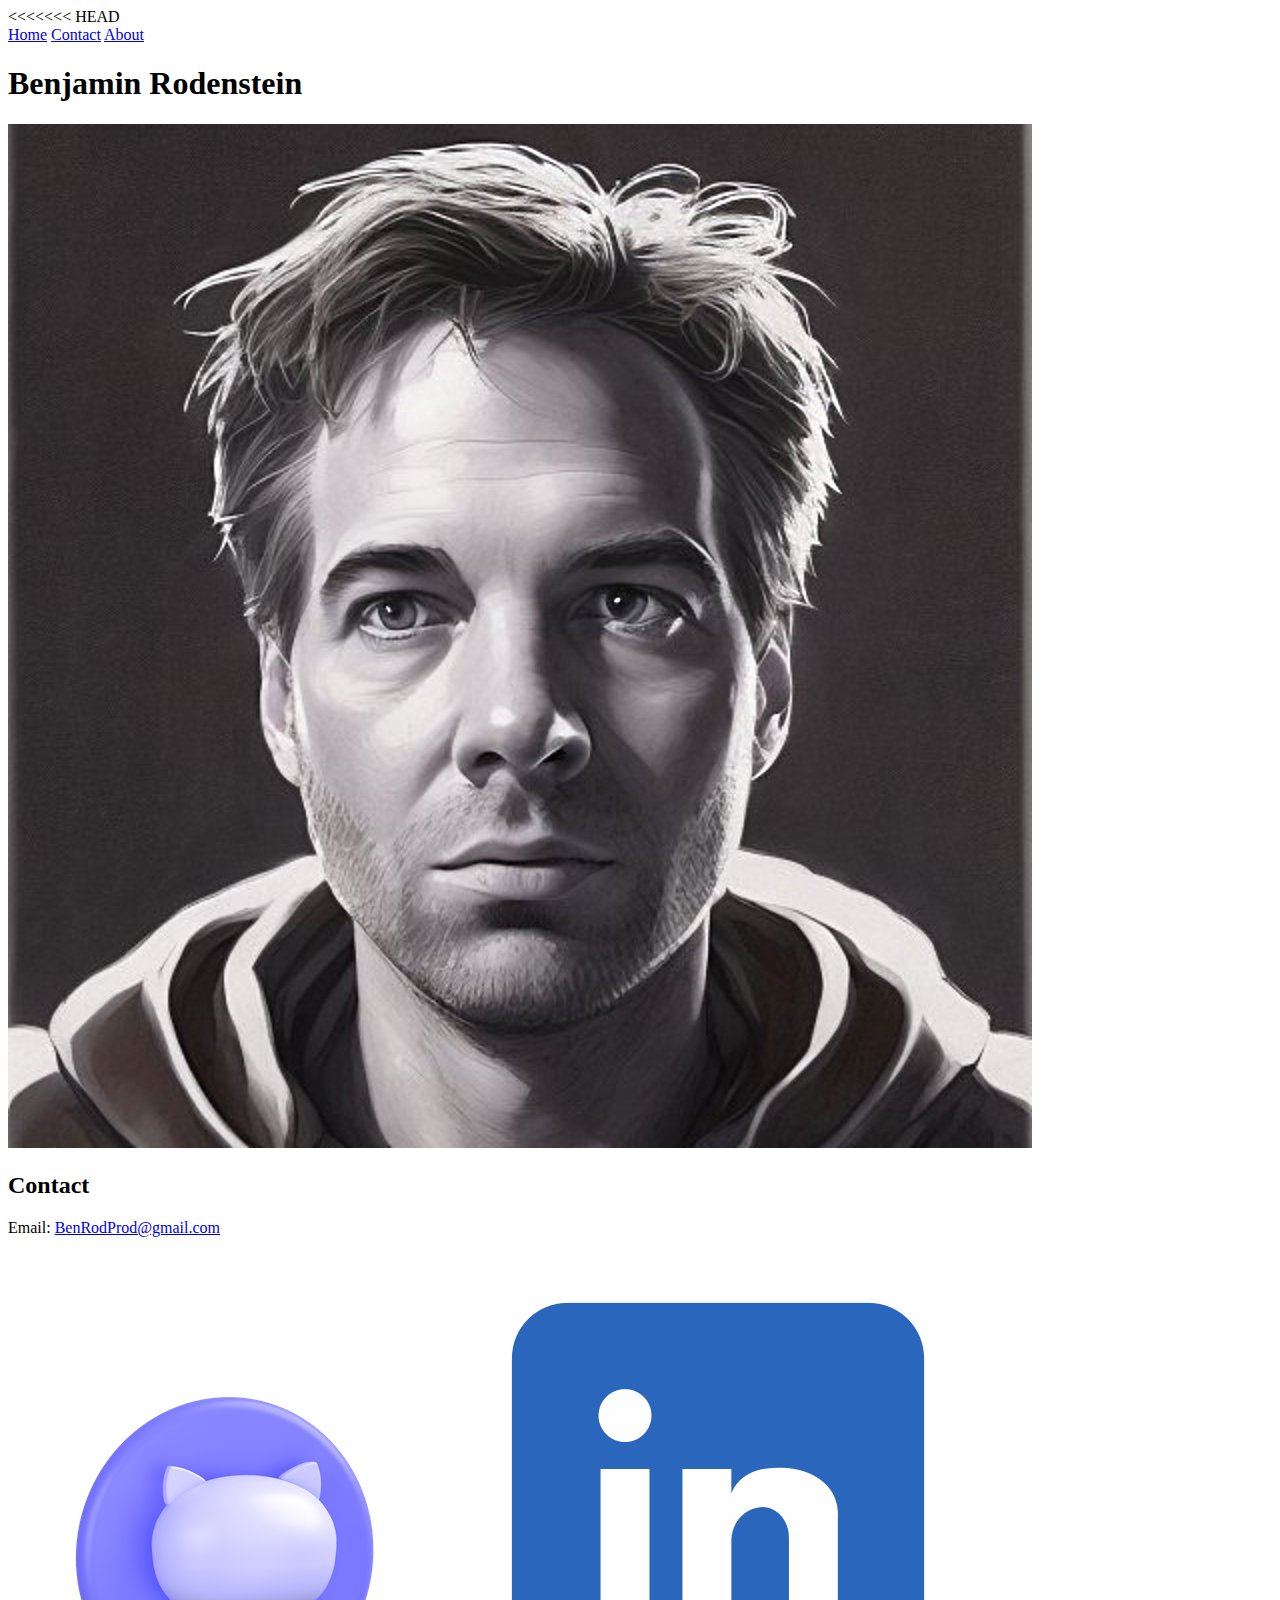
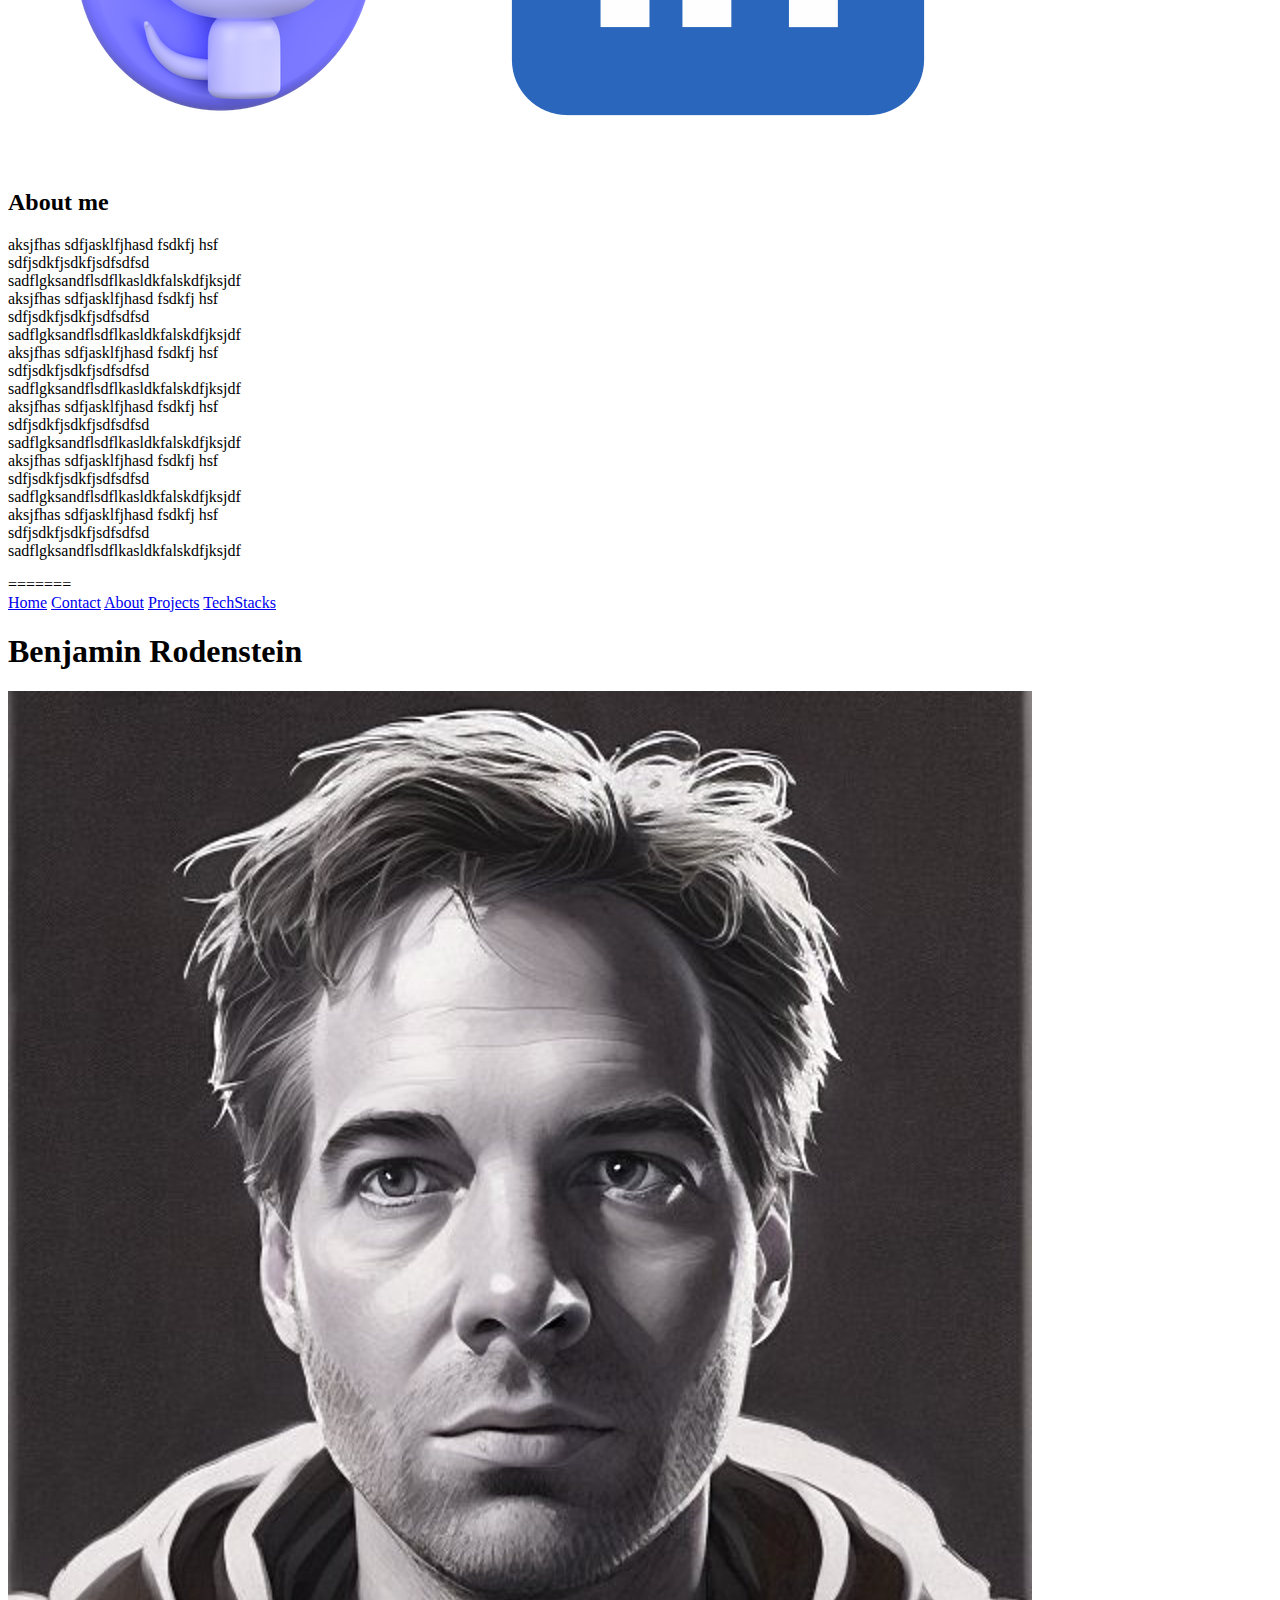
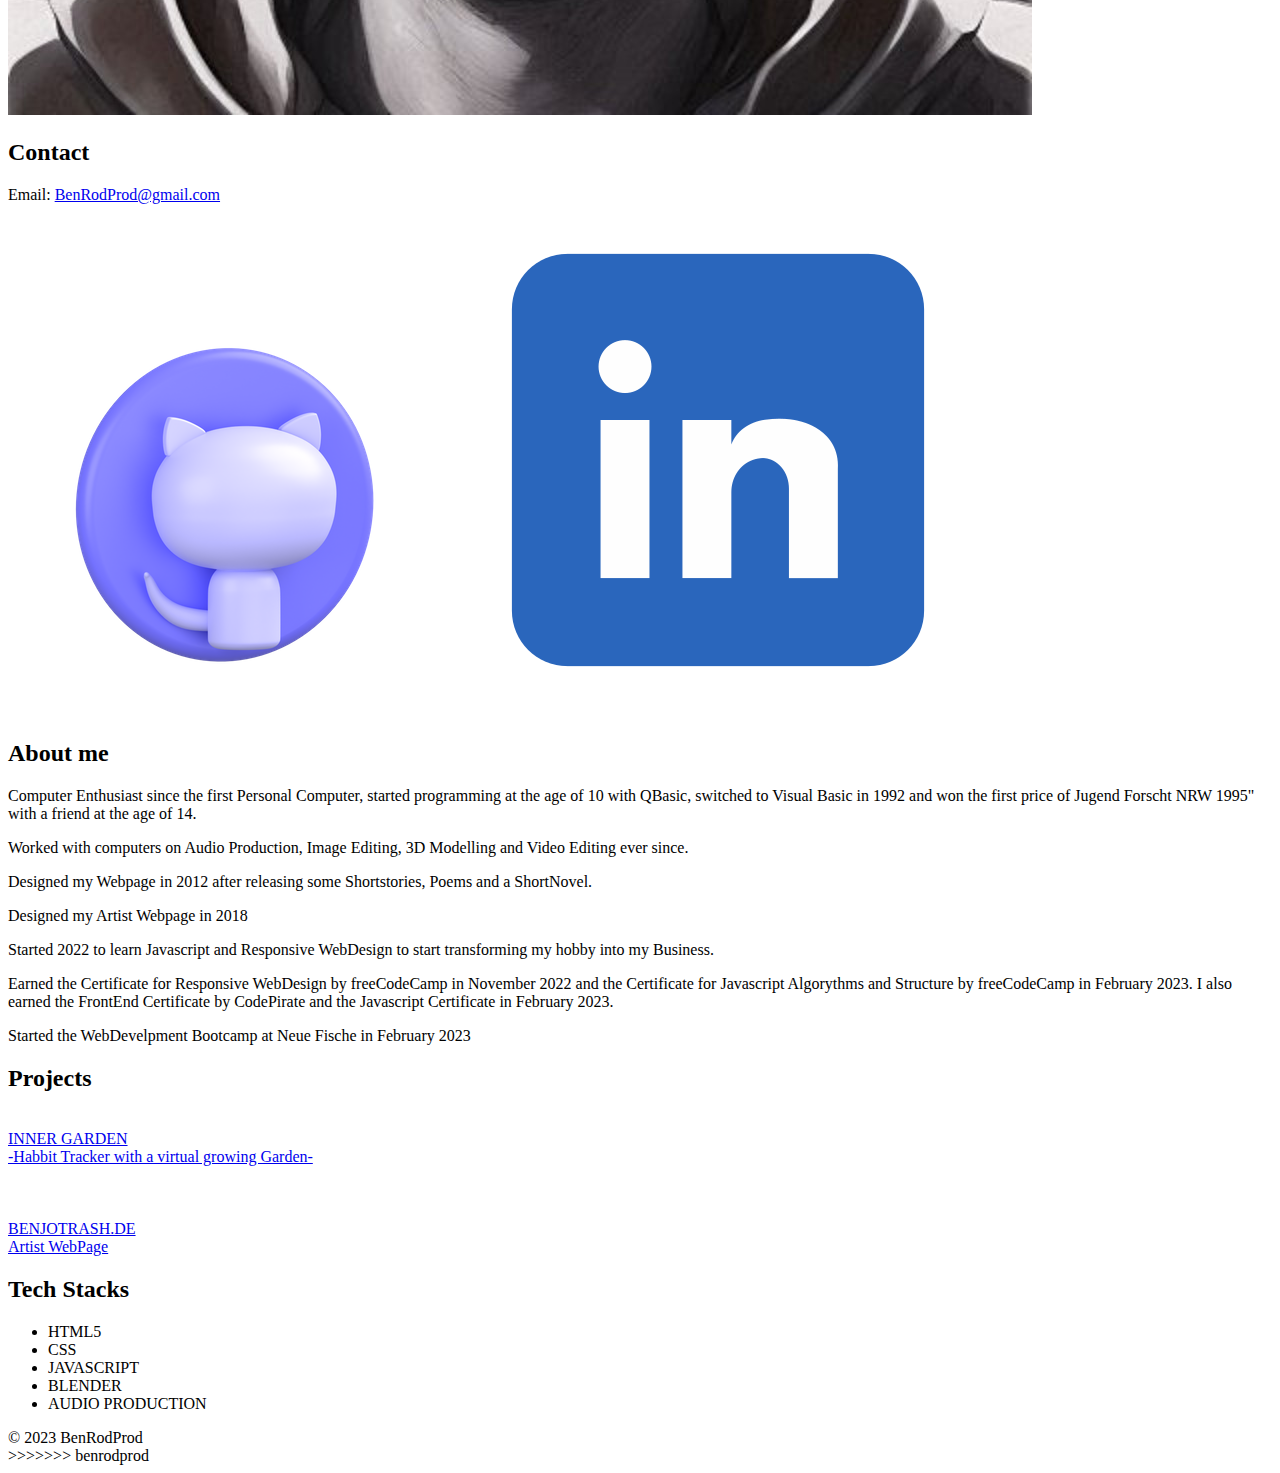
<file: html/index.html>
<!DOCTYPE html>
<html lang="en">
  <head>
    <link rel="stylesheet" href="../css/style.css" />
    <script src="../javascript/script.js"></script>
    <title>Benjamin Rodenstein</title>
  </head>

  <body>
<<<<<<< HEAD
    <nav id="navbar">
      <a href="#header">Home</a>
      <a href="#contact">Contact</a>
      <a href="#about">About</a>
    </nav>

    <div id="main">
      <div id="header">
        <h1>Benjamin Rodenstein</h1>
      </div>
      <div id="pic">
        <img src="avatar.jpg" alt="A Picture Of Myself" />
      </div>
      <div id="contact">
        <h2>Contact</h2>
        <p id="email">
          Email: <a href="mailto:BenRodProd@gmail.com">BenRodProd@gmail.com</a>
        </p>
        <div id="symbols">
          <a
            href="http://www.github.com/benrodprod"
            target="”_blank”"
            id="symbol1"
            ><img src="github.png" alt="github"
          /></a>
          <a
            href="http://www.linkedin.com/benrodprod"
            target="”_blank”"
            id="symbol2"
            ><img src="linkedin.png" alt="github"
          /></a>
        </div>
      </div>
      <div>
        <h2 id="about">About me</h2>
        <p id="about-text">
          aksjfhas sdfjasklfjhasd fsdkfj hsf<br />
          sdfjsdkfjsdkfjsdfsdfsd<br />
          sadflgksandflsdflkasldkfalskdfjksjdf<br />
          aksjfhas sdfjasklfjhasd fsdkfj hsf<br />
          sdfjsdkfjsdkfjsdfsdfsd<br />
          sadflgksandflsdflkasldkfalskdfjksjdf<br />
          aksjfhas sdfjasklfjhasd fsdkfj hsf<br />
          sdfjsdkfjsdkfjsdfsdfsd<br />
          sadflgksandflsdflkasldkfalskdfjksjdf<br />
          aksjfhas sdfjasklfjhasd fsdkfj hsf<br />
          sdfjsdkfjsdkfjsdfsdfsd<br />
          sadflgksandflsdflkasldkfalskdfjksjdf<br />
          aksjfhas sdfjasklfjhasd fsdkfj hsf<br />
          sdfjsdkfjsdkfjsdfsdfsd<br />
          sadflgksandflsdflkasldkfalskdfjksjdf<br />
          aksjfhas sdfjasklfjhasd fsdkfj hsf<br />
          sdfjsdkfjsdkfjsdfsdfsd<br />
          sadflgksandflsdflkasldkfalskdfjksjdf<br />
        </p>
      </div>
    </div>
=======
    <div id="big">
      
      <nav id="navbar">
        <a href="#header">Home</a>
        <a href="#contact">Contact</a>
        <a href="#about">About</a>
        <a href="#projects">Projects</a>
        <a href="#techstacks">TechStacks</a>
      </nav>
      
      <div>
        <div id="main">
          <div id="header">
            <h1>Benjamin Rodenstein</h1>
          </div>
          <div id="pic">
            <div id="picscanner"></div>
            <img src="avatar.jpg" alt="A Picture Of Myself" />
          </div>
          <div id="contact">
            <h2>Contact</h2>
          </div>
          <div class="contactdata">
            <div id="contactscanner"></div>
            <div id="email">
              Email:
              <a href="mailto:BenRodProd@gmail.com">BenRodProd@gmail.com</a>
            </div>
            
            <div id="symbols">
              <a
                href="http://www.github.com/benrodprod"
                target="”_blank”"
                id="symbol1"
                ><img src="github.png" alt="github"
              /></a>
              <a
                href="http://www.linkedin.com/benrodprod"
                target="”_blank”"
                id="symbol2"
                ><img src="linkedin.png" alt="linkedIn"
              /></a>
              
            </div>
          </div>
          </div>
          
            <h2 id="about">About me</h2>
            <section id="about-text">
              <div id="aboutscanner"></div>
              <p>Computer Enthusiast since the first Personal Computer, started programming at the age of 10 with QBasic, switched to Visual Basic in 1992 and won the first price of <a id="jugendforscht">Jugend Forscht NRW 1995"</a> with a friend at the age of 14.</p>
              <p>Worked with computers on <a id ="audioproduction">Audio Production</a>, Image Editing, 3D Modelling and Video Editing ever since.</p>
              <p>Designed my <a id ="BenjaminRodensteinDe"> Webpage</a> in 2012 after releasing some Shortstories, Poems and a ShortNovel.</p>
              <p>Designed my <a id ="BenjoTrashDe">Artist Webpage in 2018</a></p>
              <p>Started 2022 to learn Javascript and Responsive WebDesign to start transforming my hobby into my Business.</p>
              <p>Earned the <a id="fccWeg">Certificate for Responsive WebDesign</a> by freeCodeCamp in November 2022 and the <a id ="fccJS">Certificate for Javascript Algorythms and Structure</a> by freeCodeCamp in February 2023. I also earned the <a id="cpWep">FrontEnd Certificate</a> by CodePirate and the <a id="cpJS">Javascript Certificate</a> in February 2023.</p>
              <p>Started the WebDevelpment Bootcamp at <a id = "neuefische">Neue Fische</a> in February 2023</p>
            </section>
          </div>

          <div id="projects">
            
            <h2 class="projects">Projects</h2>
            <div class="projectlist">
              <div id="projectscanner"></div>
              <a href="http://www.benjotrash.de/innergarden/index.html"
                ><br>INNER GARDEN</h2><br>-Habbit Tracker with a virtual growing Garden-</a
              ><br><br><br><br>
              <a href="http://www.benjotrash.de/index.html"
                >BENJOTRASH.DE<br>Artist WebPage</a
              >
              
            </div>
          </div>
          <div id="techstacks" class="techstack">
            <h2 class ="projects">Tech Stacks</h2>
            <div id="projectlist" class="projectlist">
              
              <ul class ="stacks">
                <div id="stackscanner"></div>
                <li class="stack">HTML5</li>
                <li class="stack">CSS</li>
                <li class="stack">JAVASCRIPT</li>
                <li class="stack">BLENDER</li>
                <li class="stack">AUDIO PRODUCTION</li>


              </ul>
            </div>
          </div>
        </div>
      </div>
      <!-- <div class="circle" id="circle"></div> -->
      <footer>&copy; 2023 BenRodProd</footer>
    </div>
    
>>>>>>> benrodprod
  </body>
</html>
</file>
<file: css/style.css>
<<<<<<< HEAD
=======
* {
  box-sizing: border-box;
}

>>>>>>> benrodprod
body {
  background: black;
  display: flexbox;
  justify-content: center;
  align-items: center;
  text-align: center;
  margin: auto;

  color: white;
  top: 100px;
  max-width: 900px;
  font-family: sans-serif;
}
<<<<<<< HEAD
#navbar {
  padding-top: 30px;
=======
#big {
  display: flexbox;
  position: relative;
}

#navbar {
  background-color: black;
  padding-top: 30px;
  padding-bottom: 40px;

>>>>>>> benrodprod
  word-spacing: 5rem;
  color: white;
  font-size: 1.5rem;
  top: 0px;
  width: 100%;
<<<<<<< HEAD
=======
  position: sticky;
  top: 0;
  z-index: 10;
  border-radius: 0% 0% 30% 30%;
>>>>>>> benrodprod
}
a:link {
  text-decoration: none;
}
<<<<<<< HEAD

a:visited {
  text-decoration: none;

  text-decoration: none;
=======
div {
  margin-bottom: 20%;
}
a:visited {
  text-decoration: none;
>>>>>>> benrodprod
}

a:hover {
  text-decoration: none;
  box-shadow: 0 0 40px 10px rgb(64, 255, 0);
  background-color: rgba(64, 255, 0, 0.456);
  border-radius: 50%;
}

a:active {
  text-decoration: none;
}

a {
  background-color: rgba(21, 0, 255, 0.597);
  box-shadow: 0 0 40px 10px blue;
  color: white;
}

#header {
  color: white;
  background-color: rgba(21, 0, 255, 0.839);
  border-radius: 25% 100% 25% 100%;
  box-shadow: 0 0 40px 20px blue;
<<<<<<< HEAD
}
#header:hover {
  animation: shake 1s;
=======
  margin-bottom: 50px;
}
#header:hover {
  animation: shake 4s;
>>>>>>> benrodprod
  animation-iteration-count: infinite;
}

@keyframes shake {
  0% {
    transform: translate(1px, 1px) rotate(0deg);
  }
  10% {
<<<<<<< HEAD
    transform: translate(-1px, -2px) rotate(-1deg);
  }
  20% {
    transform: translate(-3px, 0px) rotate(1deg);
=======
    transform: translate(-1px, -2px) rotate(-2deg);
  }
  20% {
    transform: translate(-3px, 0px) rotate(2deg);
>>>>>>> benrodprod
  }
  30% {
    transform: translate(3px, 2px) rotate(0deg);
  }
  40% {
<<<<<<< HEAD
    transform: translate(1px, -1px) rotate(1deg);
  }
  50% {
    transform: translate(-1px, 2px) rotate(-1deg);
=======
    transform: translate(1px, -1px) rotate(2deg);
  }
  50% {
    transform: translate(-1px, 2px) rotate(-2deg);
>>>>>>> benrodprod
  }
  60% {
    transform: translate(-3px, 1px) rotate(0deg);
  }
  70% {
<<<<<<< HEAD
    transform: translate(3px, 1px) rotate(-1deg);
  }
  80% {
    transform: translate(-1px, -1px) rotate(1deg);
  }
  90% {
    transform: translate(1px, 2px) rotate(0deg);
  }
  100% {
    transform: translate(1px, -2px) rotate(-1deg);
=======
    transform: translate(3px, 1px) rotate(-2deg);
  }
  80% {
    transform: translate(-1px, -1px) rotate(2deg);
  }
  90% {
    transform: translate(1px, 0px) rotate(0deg);
  }
  100% {
    transform: translate(0px, 1px) rotate(0deg);
>>>>>>> benrodprod
  }
}
#about {
  color: white;
  background-color: rgb(115, 0, 255);
  border-radius: 100% 25% 100% 25%;
  box-shadow: 0 0 40px 20px rgb(115, 0, 255);
  animation-name: colorchanger;
  animation-duration: 2s;
  animation-iteration-count: infinite;
<<<<<<< HEAD
}

#about:hover {
  animation: shake 0.5s;
  animation-iteration-count: infinite;
}
@keyframes colorchanger {
  from {
    background-color: rgb(115, 0, 255);
    box-shadow: 0 0 40px 20px rgb(115, 0, 255);
  }
  to {
    background-color: rgb(0, 13, 255);
    box-shadow: 0 0 40px 20px rgb(0, 13, 255);
  }
=======

  margin-bottom: 50px;
}

#about:hover {
  animation: shake 4s;
  animation-iteration-count: infinite;
}

@keyframes bordersmooth {
  0% {
    box-shadow: 0 0 0px px white;
  }
  50% {
    box-shadow: 0 0 10px 5px white;
  }
  100% {
    box-shadow: 0 0 0px px white;
  }
}

@keyframes colorchanger {
  0% {
    background-color: rgb(115, 0, 255);
    box-shadow: 0 0 40px 20px rgb(115, 0, 255);
  }
  50% {
    background-color: rgb(0, 13, 255);
    box-shadow: 0 0 40px 20px rgb(0, 13, 255);
  }
  1000% {
    background-color: rgb(115, 0, 255);
    box-shadow: 0 0 40px 20px rgb(115, 0, 255);
  }
>>>>>>> benrodprod
}
#about-text {
  border-style: solid;
  border-color: white;
  border-radius: 30px;
<<<<<<< HEAD

  color: white;
=======
  animation-name: bordersmooth;
  animation-duration: 3s;
  animation-iteration-count: infinite;
  color: white;
  padding: 0 10%;
}

#about-text p::first-letter {
  font-size: 3rem;
}
p {
  line-height: 170%;
>>>>>>> benrodprod
}
#pic {
  border-style: solid;
  border-color: white;
  border-radius: 30px;
<<<<<<< HEAD
=======
  animation-name: bordersmooth;
  animation-duration: 3s;
  animation-iteration-count: infinite;
>>>>>>> benrodprod
}
img {
  width: 30%;
  height: 30%;
}
#main {
  margin: 150px 50px 50px 50px;
  position: relative;
  top: -50px;
}
<<<<<<< HEAD
#contact {
  border-style: solid;
  border-color: white;
  border-radius: 30px;
}
#email {
  font-size: 1.5rem;
=======
.contactdata {
  border-style: solid;
  border-color: white;
  border-radius: 30px;
  animation-name: bordersmooth;
  animation-duration: 3s;
  animation-iteration-count: infinite;
  padding-top: 50px;
  margin-bottom: 0px;
}
#contact {
  color: white;
  background-color: rgba(21, 0, 255, 0.839);
  border-radius: 25% 100% 25% 100%;
  box-shadow: 0 0 40px 20px blue;
  margin-bottom: 50px;
}
#contact:hover {
  animation: shake 4s;
  animation-iteration-count: infinite;
}

#email {
  margin-bottom: 50px;
  font-size: 1.8rem;
>>>>>>> benrodprod
}
h2 {
  font-size: 2rem;
}
<<<<<<< HEAD
=======
#symbols {
  display: flexbox;
  flex-direction: row;
  justify-content: space-evenly;
  margin: auto;
  width: 50%;
  margin-bottom: 0;
}
>>>>>>> benrodprod
#symbol1 {
  box-shadow: 0 0 0 0;
  background-color: rgb(0, 0, 0, 0);
}
#symbol2 {
  box-shadow: 0 0 0 0;
  background-color: rgb(0, 0, 0, 0);
}
#symbol1:hover {
  box-shadow: 0 0 40px 10px rgb(64, 255, 0);
  background-color: rgba(64, 255, 0, 0.597);
}
#symbol2:hover {
  box-shadow: 0 0 40px 10px rgb(64, 255, 0);
  background-color: rgba(64, 255, 0, 0.597);
}
<<<<<<< HEAD
=======
.projects {
  color: white;
  background-color: rgba(21, 0, 255, 0.839);
  border-radius: 25% 100% 25% 100%;
  box-shadow: 0 0 40px 20px blue;
  margin-bottom: 50px;
}
.projects:hover {
  animation: shake 4s;
  animation-iteration-count: infinite;
}
.projectlist {
  border-style: solid;
  border-color: white;
  border-radius: 30px;
  animation-name: bordersmooth;
  animation-duration: 3s;
  animation-iteration-count: infinite;
  color: white;
  padding-bottom: 20px;
}
#about-text:hover {
  cursor: default;
}

/* PACMANSTYLE */
/* .circle {
  position: absolute;
  width: 0px;
  height: 0px;
  border-right: 30px solid transparent;
  border-top: 30px solid #e7ff4b;
  border-left: 30px solid #e7ff4b;
  border-bottom: 30px solid #e7ff4b;
  border-top-left-radius: 30px;
  border-top-right-radius: 30px;
  border-bottom-left-radius: 30px;
  border-bottom-right-radius: 30px;
  box-shadow: 0 0 40px 20px blue;
  animation-name: pacman;s
  animation-duration: 0.3s;
  animation-iteration-count: infinite;
  animation-timing-function: steps(1);
}
@keyframes pacman {
  0% {
    border-right: 30px solid transparent;
  }
  50% {
    border-right: 30px solid #e7ff4b;
  }
  100% {
    border-right: 30px solid transparent;
  }
} */

/* LOOKTHROUGH */
.circle {
  position: absolute;
  width: 60px;
  height: 60px;
  border: 1px solid white;
  border-radius: 50%;
  box-shadow: 0 0 40px 20px blue;
}

footer {
  margin-bottom: 5%;
}
ul {
  list-style-type: none;
  margin: 5%;
  font-size: 1.2rem;
}

#scanner {
  position: absolute;
  width: 0;
  height: 9%;
  border-radius: 0px solid white;
  box-shadow: 0 0 80px 20px blue;

  z-index: -5;
  animation-name: scanner;
  animation-duration: 5s;
  animation-iteration-count: infinite;
}
@keyframes scanner {
  0% {
    left: 0%;
  }
  50% {
    left: 100%;
  }
  100% {
    left: 0%;
  }
}
#picscanner {
  position: absolute;
  width: 0;
  height: 27%;
  border-radius: 0px solid white;
  box-shadow: 0 0 80px 20px blue;

  z-index: -5;
  animation-name: scanner;
  animation-duration: 5s;
  animation-iteration-count: infinite;
}
#contactscanner {
  position: absolute;
  width: 0;
  height: 25%;
  border-radius: 0px solid white;
  box-shadow: 0 0 80px 20px blue;

  z-index: -5;
  animation-name: scanner;
  animation-duration: 5s;
  animation-iteration-count: infinite;
}
#aboutscanner {
  position: absolute;
  width: 0;
  height: 20%;
  border-radius: 0px solid white;
  box-shadow: 0 0 80px 20px blue;

  z-index: -5;
  animation-name: scanner;
  animation-duration: 5s;
  animation-iteration-count: infinite;
}
#projectscanner {
  position: absolute;
  width: 0;
  height: 7%;
  border-radius: 0px solid white;
  box-shadow: 0 0 80px 20px blue;

  z-index: -5;
  animation-name: scanner;
  animation-duration: 5s;
  animation-iteration-count: infinite;
}
.stacks {
  padding: 0;
}

#stackscanner {
  position: absolute;
  width: 0;
  height: 7%;
  border-radius: 0px solid white;
  box-shadow: 0 0 80px 20px blue;

  z-index: -5;
  animation-name: scanner;
  animation-duration: 5s;
  animation-iteration-count: infinite;
}

#jugendforscht {
  color: white;
}
#jfimg {
  display: flexbox;
  position: absolute;
  height: 10%;
  width: 90%;
  border: 3px solid white;
  max-width: 900px;
  z-index: 20;
  border-style: solid;
  border-color: white;
  border-radius: 30px;
}
#fccWeb {
  position: absolute;
  height: 15%;
  width: 65%;
  border: 3px solid white;

  z-index: 20;
  border-style: solid;
  border-color: white;
  border-radius: 30px;
}
#fcJimg {
  position: absolute;
  height: 15%;
  width: 65%;
  border: 3px solid white;
  max-width: 900px;
  z-index: 20;
  border-style: solid;
  border-color: white;
  border-radius: 30px;
}
#cpWepImg {
  position: absolute;
  height: 20%;
  width: 40%;
  border: 3px solid white;
  max-width: 900px;
  z-index: 20;
  border-style: solid;
  border-color: white;
  border-radius: 30px;
}
#cpJSImg {
  position: absolute;
  height: 20%;
  width: 40%;
  border: 3px solid white;
  max-width: 900px;
  z-index: 20;
  border-style: solid;
  border-color: white;
  border-radius: 30px;
}
#BRdeImg {
  position: absolute;
  height: 20%;
  width: 80%;
  border: 3px solid white;
  max-width: 900px;
  z-index: 20;
  border-style: solid;
  border-color: white;
  border-radius: 30px;
}
#BTdeImg {
  position: absolute;
  height: 15%;
  width: 80%;
  border: 3px solid white;
  max-width: 900px;
  z-index: 25;
  border-style: solid;
  border-color: white;
  border-radius: 30px;
}

#about-text a {
  box-shadow: 0 0 10px 1px blue;
}
#about-text a:hover {
  box-shadow: 0 0 30px 5px green;
}
>>>>>>> benrodprod
</file>
